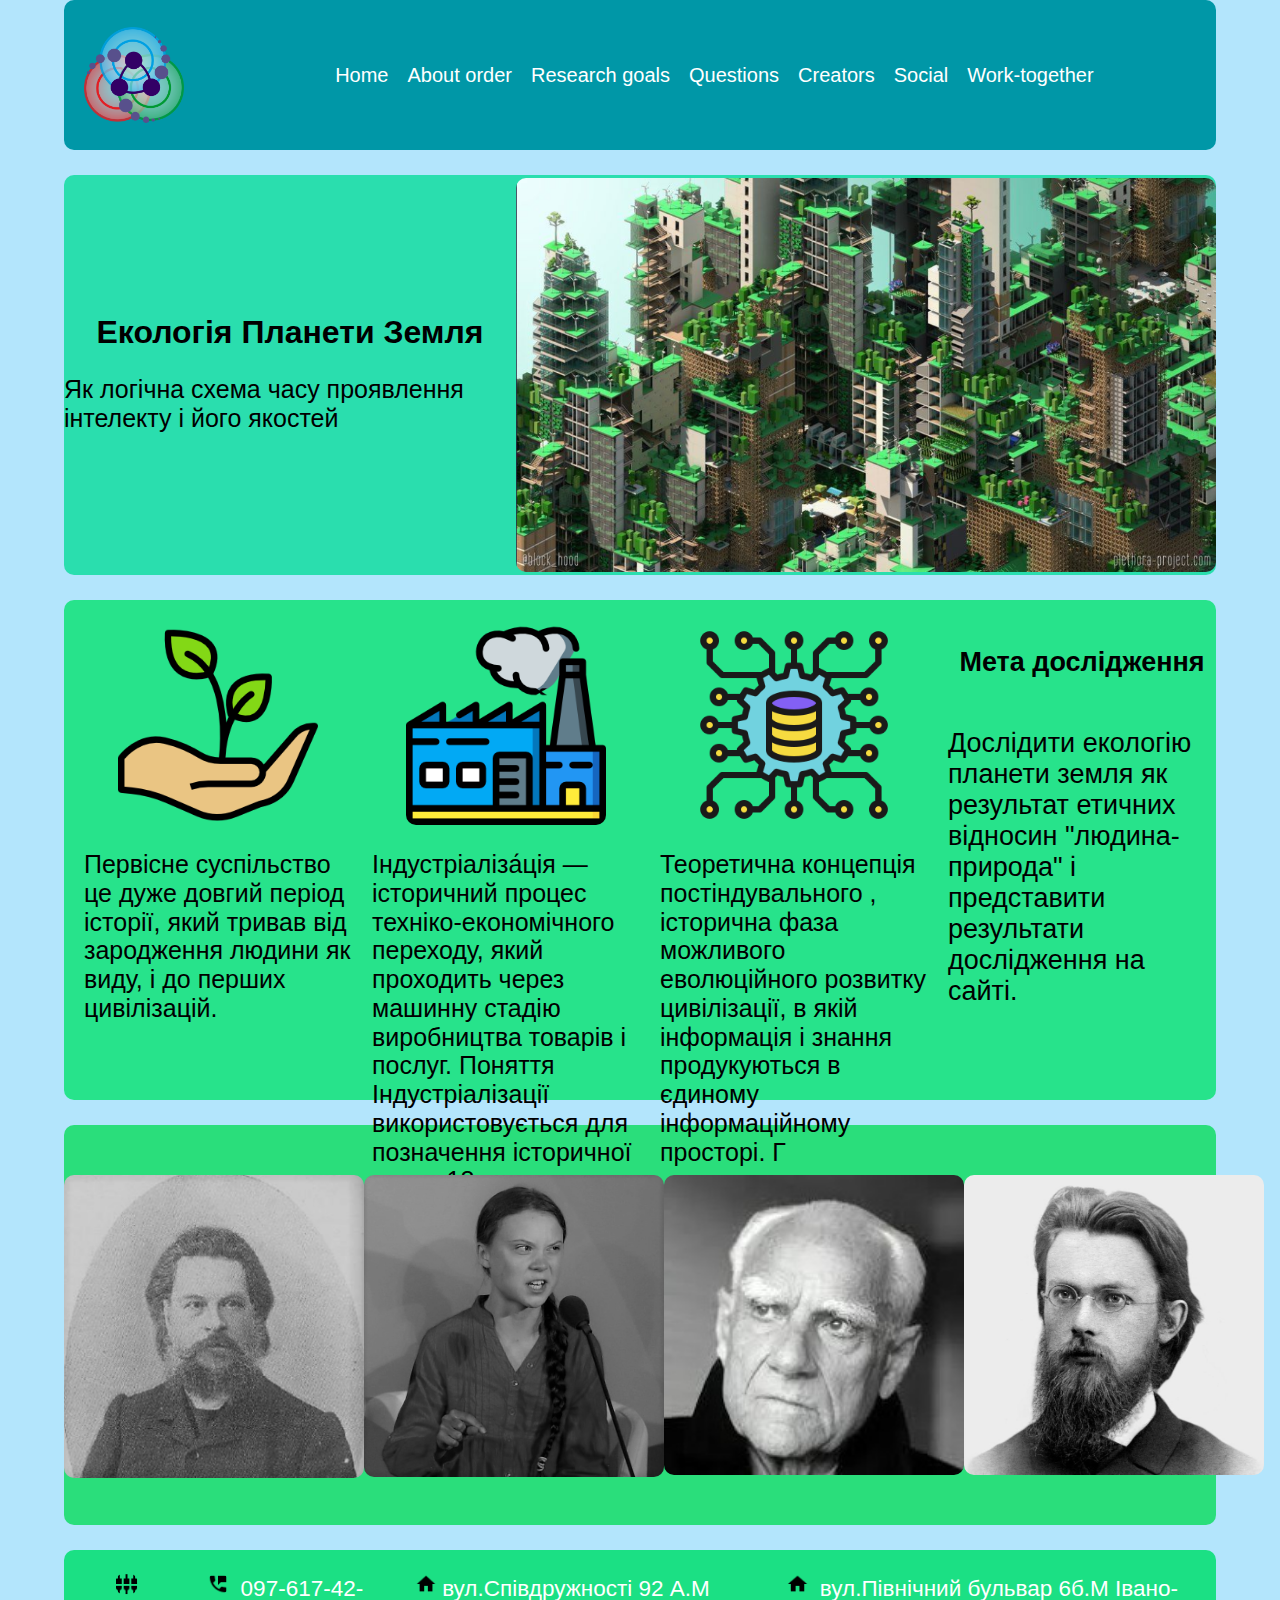
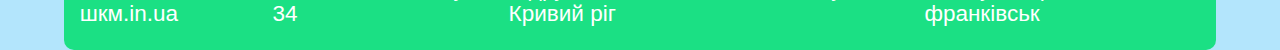
<file: index.html>
<!DOCTYPE html>
<html>
<head>
    <title>Ecology</title>
    <link rel="stylesheet" type="text/css" href="css/normalize.css">
    <link rel="stylesheet" type="text/css" href="css/style.css">
    <meta charset="utf-8">
    
</head>
<body>
    <div class="container">
        <header class="header">
            <img src="img/logo.png" class="logo" alt="">
            <nav class="menu">
                <button class="button-head"><a href="index.html">Home</a></button>
                <button class="button-head"><a href="page2.html">About order</a></button>
                <button class="button-head"><a href="page3.html">Research goals</a></button>
                <button class="button-head"><a href="page4.html">Questions</a></button>
                <button class="button-head"><a href="page5.html">Creators</a></button>
                <button class="button-head"><a href="page6.html">Social</a></button>
                <button class="button-head"><a href="future_town.html">Work-together</a></button>
            </nav>
        </header>
        <main class="main">
            <div class="text">
                <h1 class="h1">Екологія Планети Земля</h1>
                <p class="p">Як логічна схема часу проявлення інтелекту і його якостей</p>
            </div>
            <img src="img/city.png" class="city" alt="">
        </main>
        <div class="society">
            <div class="in-society">
                <img src="img/growth.png" class="img1" alt="">
                <p class="p">
                    Первісне суспільство це дуже довгий період історії, який тривав від зародження людини як виду, і до перших цивілізацій.
                </p>
            </div>
            <div class="in-society">
                <img src="img/factory.png" class="img1" alt="">
                <p class="p">
                   Індустріаліза́ція — історичний процес техніко-економічного переходу, який проходить через машинну стадію виробництва товарів і послуг. Поняття Індустріалізації використовується для позначення історичної епохи 18 ст.
                </p>
            </div>
            <div class="in-society">
                <img src="img/data-science.png" class="img1" alt="">
                <p class="p">
                   Теоретична концепція постіндувального , історична фаза можливого еволюційного розвитку цивілізації, в якій інформація і знання продукуються в єдиному інформаційному просторі. Г
                </p>
            </div>
            <div class="in-society">
                <h2 class="p1">Мета дослідження</h2>
                <p class="p1">
                    Дослідити екологію планети земля як результат етичних відносин "людина-природа" і представити результати дослідження на сайті.
                </p>
            </div>
        </div>
        <div class="down-main">
            <div class="cards">
                <div class="card">
                    <div class="front"><img src="img/dude2.png" class="in-card" alt=""> </div>
                    <div class="back"><span>тим часом саме степ , незайманий степ , ми ризикуємо втратити швидше за все - Іван Парфенович Бородін</span> </div>
                </div>
                <div class="card">
                    <div class="front"><img src="img/greta.jpg" class="in-card" alt=""></div>
                    <div class="back"><span>Ви зруйнували мені дитинство! - Грета Тунберг</span> </div>
                </div>
                <div class="card">
                    <div class="front"><img src="img/moravi.jpg" class="in-card" alt=""></div>
                    <div class="back"><span>Дорога цивілізації вимощена консервними бляшанками - Альберто Моравіа</span> </div>
                </div>
                <div class="card">
                    <div class="front"><img src="img/vernad.jpg" class="in-card" alt=""></div>
                    <div class="back"><span> Завдання людини полягає у завданні найможливішої користі оточуючим. - Володимир Вернадцький</span></div>
                </div>
                
            </div>
        </div>
        <footer class="footer">
            <button class="in-footer"><img src="img/site.png" class="footer-img" alt=""> <a href="шкм.in.ua" class="in-footer">шкм.in.ua</a></button>
            <button class="in-footer"><img src="img/phone.png" class="footer-img" alt=""> 097-617-42-34</button>
            <button class="in-footer"> <img src="img/home.png" class="footer-img" alt="">вул.Співдружності 92 А.М Кривий ріг</button>
            <button class="in-footer"><img src="img/home.png" class="footer-img" alt=""> вул.Північний бульвар 6б.М Івано-франківськ</button>
        </footer>
    </div>
</body>
</html>
</file>
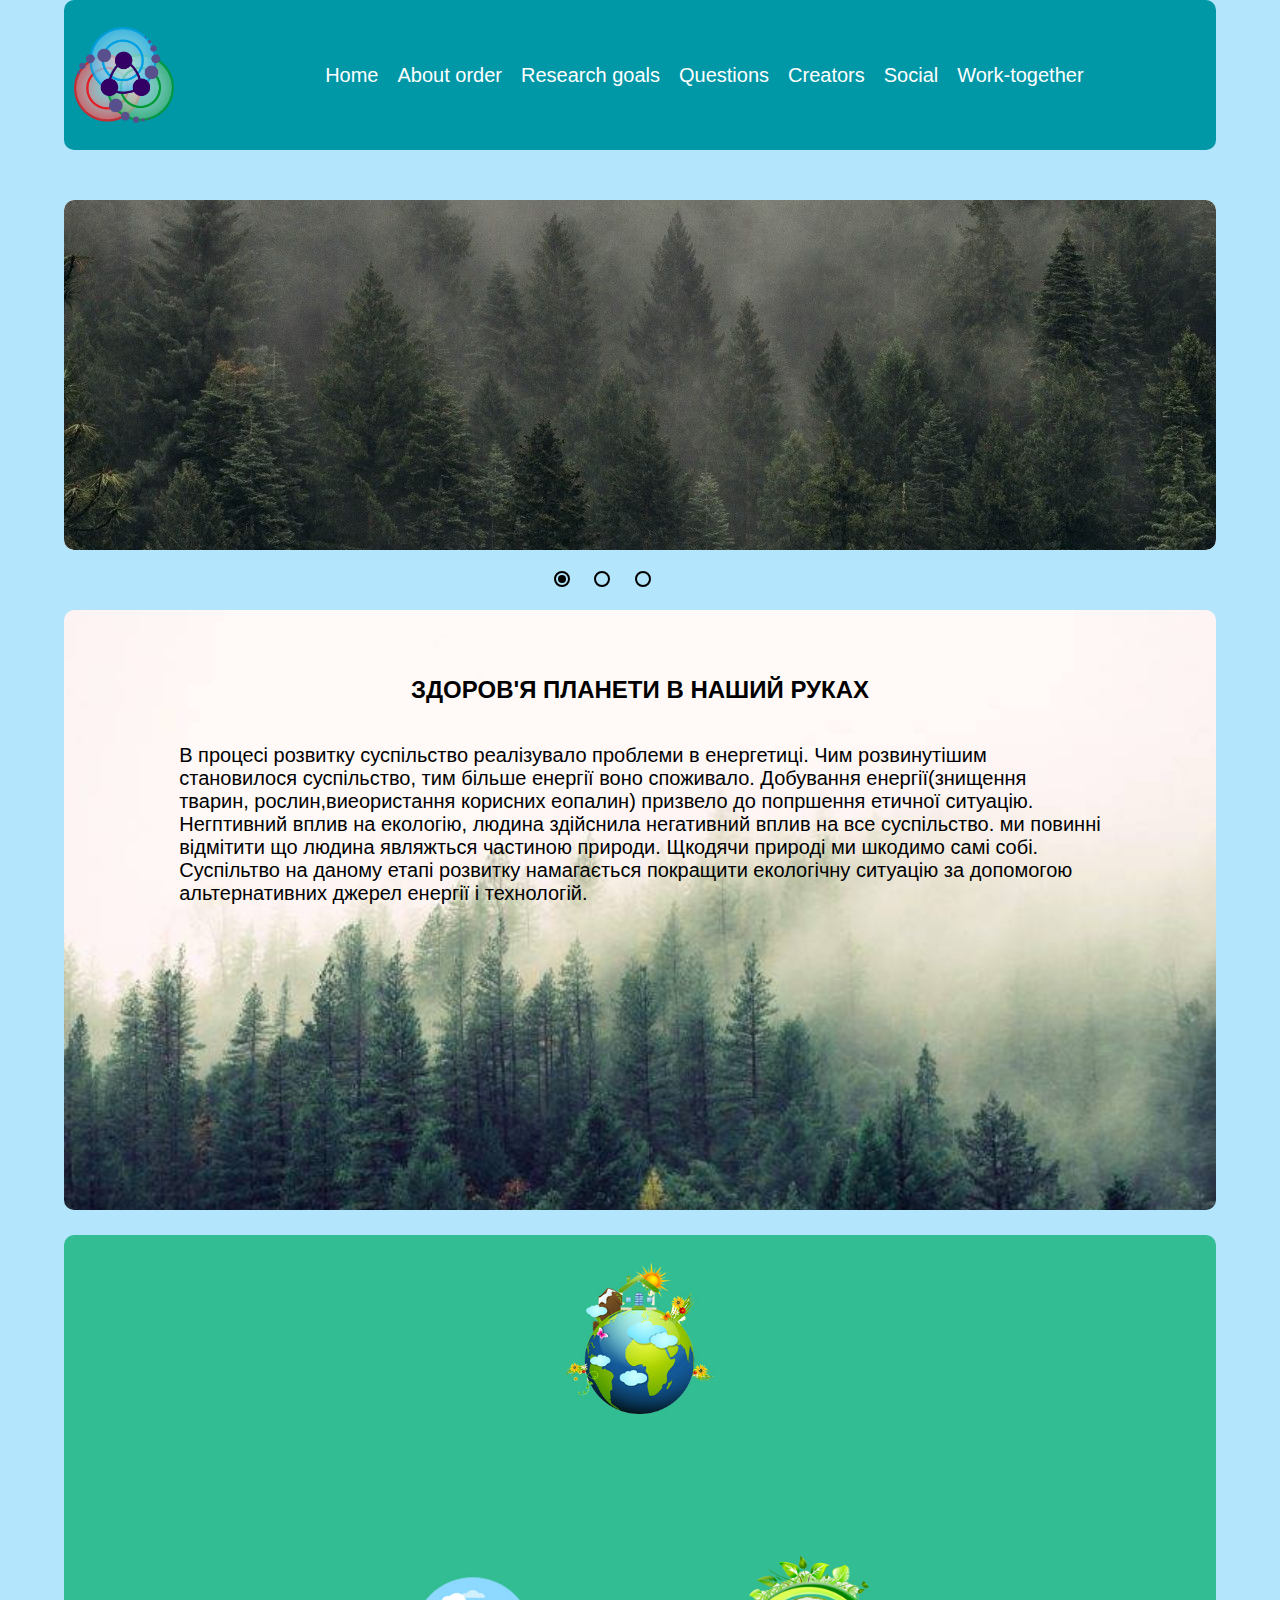
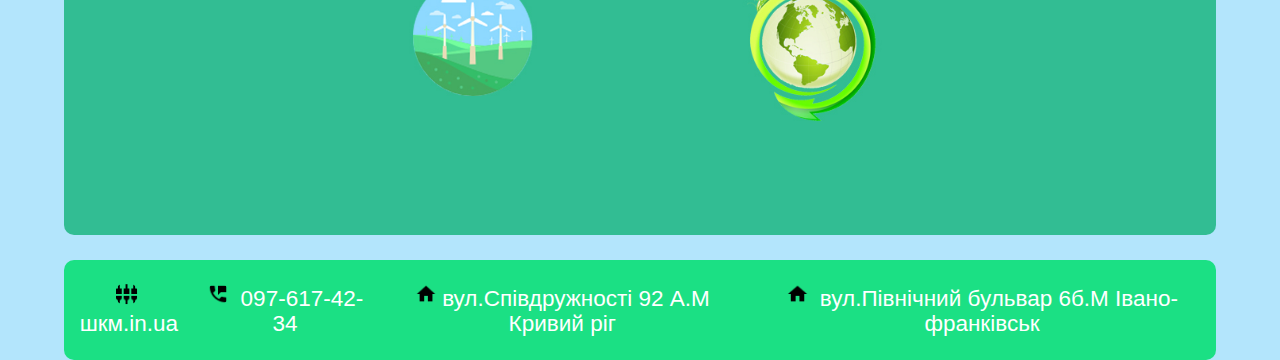
<file: page2.html>
<!DOCTYPE html>
<html>
<head>
    <title>Ecology</title>
    <link rel="stylesheet" type="text/css" href="css/normalize.css">
    <link rel="stylesheet" type="text/css" href="css/page2css.css">
    <meta charset="utf-8">
</head>
<body>
    <div class="container">
        <header class="header">
            <img src="img/logo.png" class="logo" alt="">
            <nav class="menu">
                <button class="button-head"><a href="index.html">Home</a></button>
                <button class="button-head"><a href="page2.html">About order</a></button>
                <button class="button-head"><a href="page3.html">Research goals</a></button>
                <button class="button-head"><a href="page4.html">Questions</a></button>
                <button class="button-head"><a href="page5.html">Creators</a></button>
                <button class="button-head"><a href="page6.html">Social</a></button>
                <button class="button-head"><a href="future_town.html">Work-together</a></button>
            </nav>
        </header>
        <div class="down-main">
            <div class="wrapper">
                <input type="radio" name="point" id="slide1" checked>
                <input type="radio" name="point" id="slide2">
                <input type="radio" name="point" id="slide3">
            <div class="slider">
                <div class="slides slide1"></div>
                <div class="slides slide2"></div>
                <div class="slides slide3"></div>
            </div>  
            <div class="controls">
                <label for="slide1"></label>
                <label for="slide2"></label>
                <label for="slide3"></label>
            </div>
        </div>
        <main class="main">
            <h2 class="h2">ЗДОРОВ'Я ПЛАНЕТИ В НАШИЙ РУКАХ</h2>
            <p class="in-main-p">В процесі розвитку суспільство реалізувало проблеми в енергетиці. Чим розвинутішим становилося суспільство, тим більше енергії воно споживало. Добування енергії(знищення тварин, рослин,виеористання корисних еопалин) призвело до попршення етичної ситуацію. Негптивний вплив на екологію, людина здійснила негативний вплив на все суспільство.
            ми повинні відмітити що людина являжться частиною природи. Щкодячи природі ми шкодимо самі собі. Суспільтво на даному етапі розвитку намагається покращити екологічну ситуацію за допомогою альтернативних джерел енергії і технологій. </p>
        </main>
        <div class="animation1">
            <div class="inanim">
                <img src="img/anim1.png" alt="" class="a1" >
                <img src="img/anim2.png" alt="" class="a2" >
                <img src="img/anim3.png" alt="" class="a3" >
            </div>
        </div>
        <footer class="footer">
            <button class="in-footer"><img src="img/site.png" class="footer-img" alt=""> <a href="шкм.in.ua" class="in-footer">шкм.in.ua</a></button>
            <button class="in-footer"><img src="img/phone.png" class="footer-img" alt=""> 097-617-42-34</button>
            <button class="in-footer"> <img src="img/home.png" class="footer-img" alt="">вул.Співдружності 92 А.М Кривий ріг</button>
            <button class="in-footer"><img src="img/home.png" class="footer-img" alt=""> вул.Північний бульвар 6б.М Івано-франківськ</button>
        </footer>
    </div>
</body>
</html>
</file>
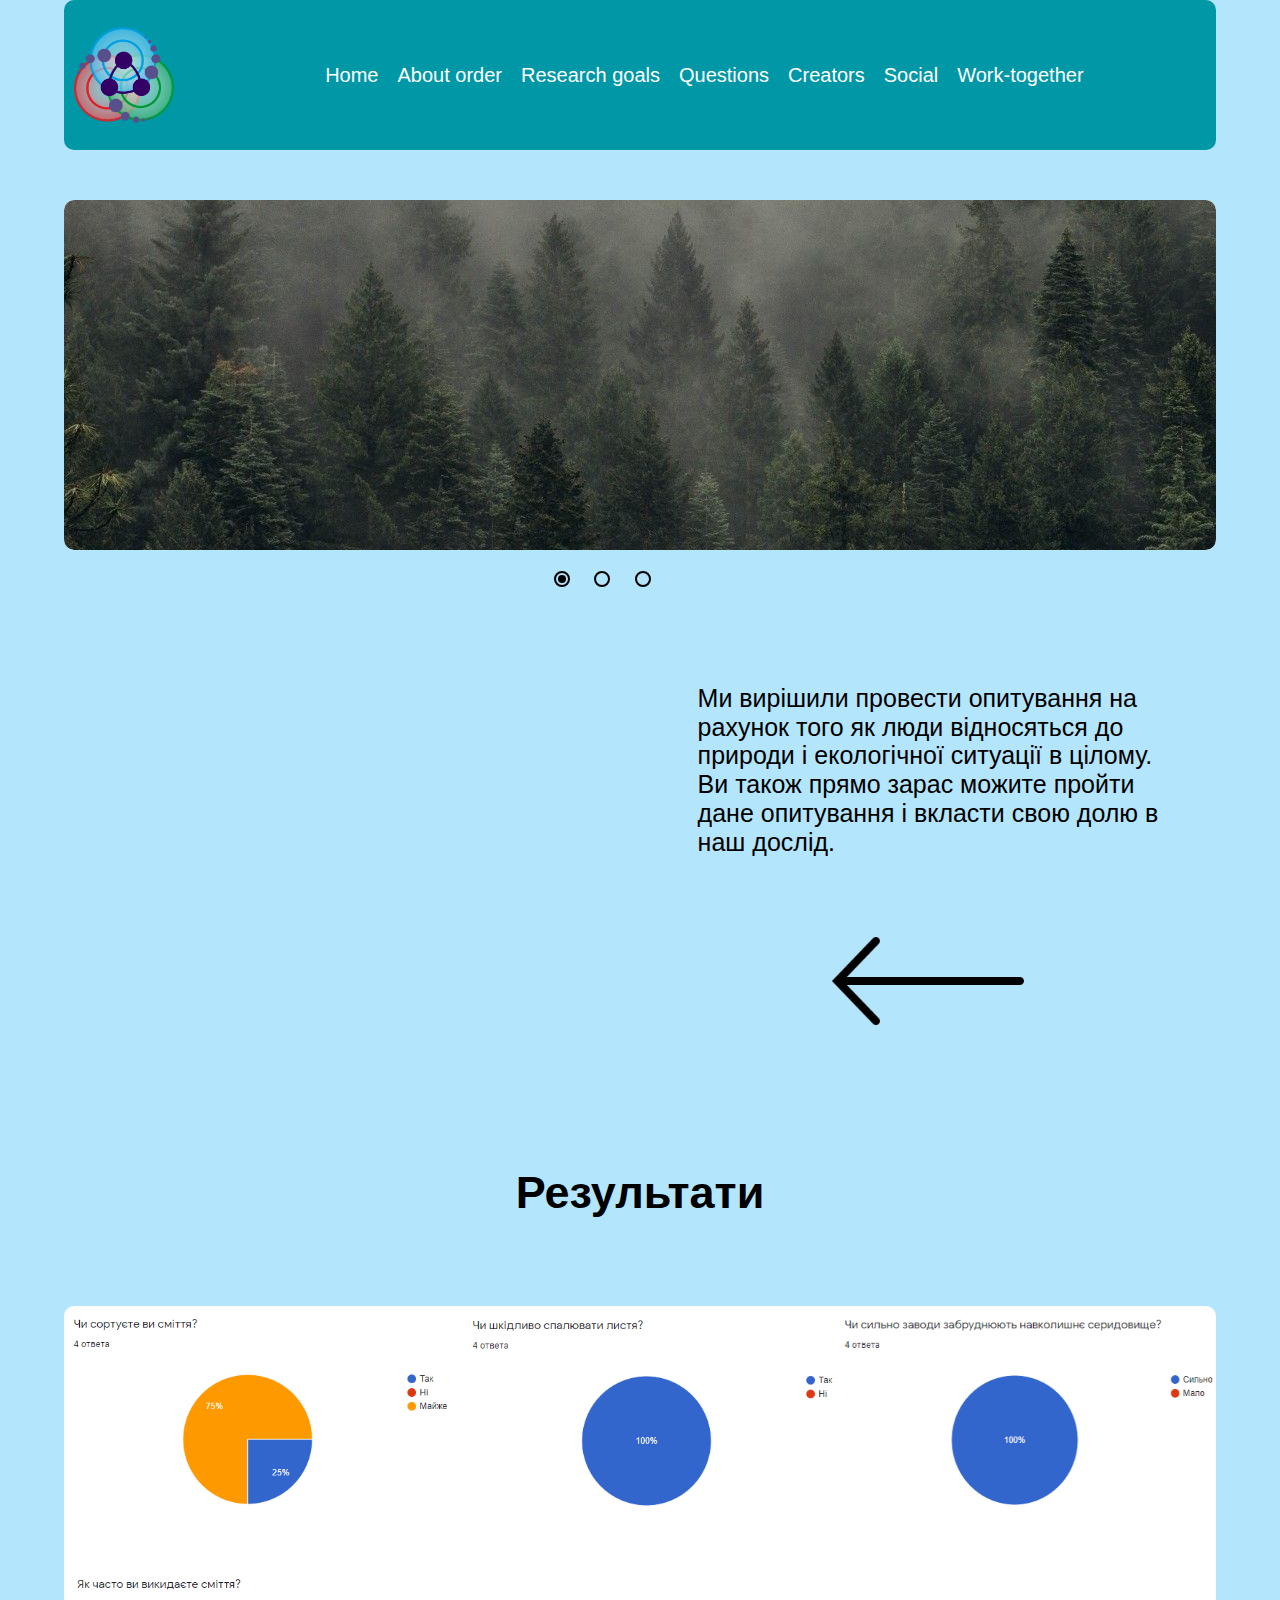
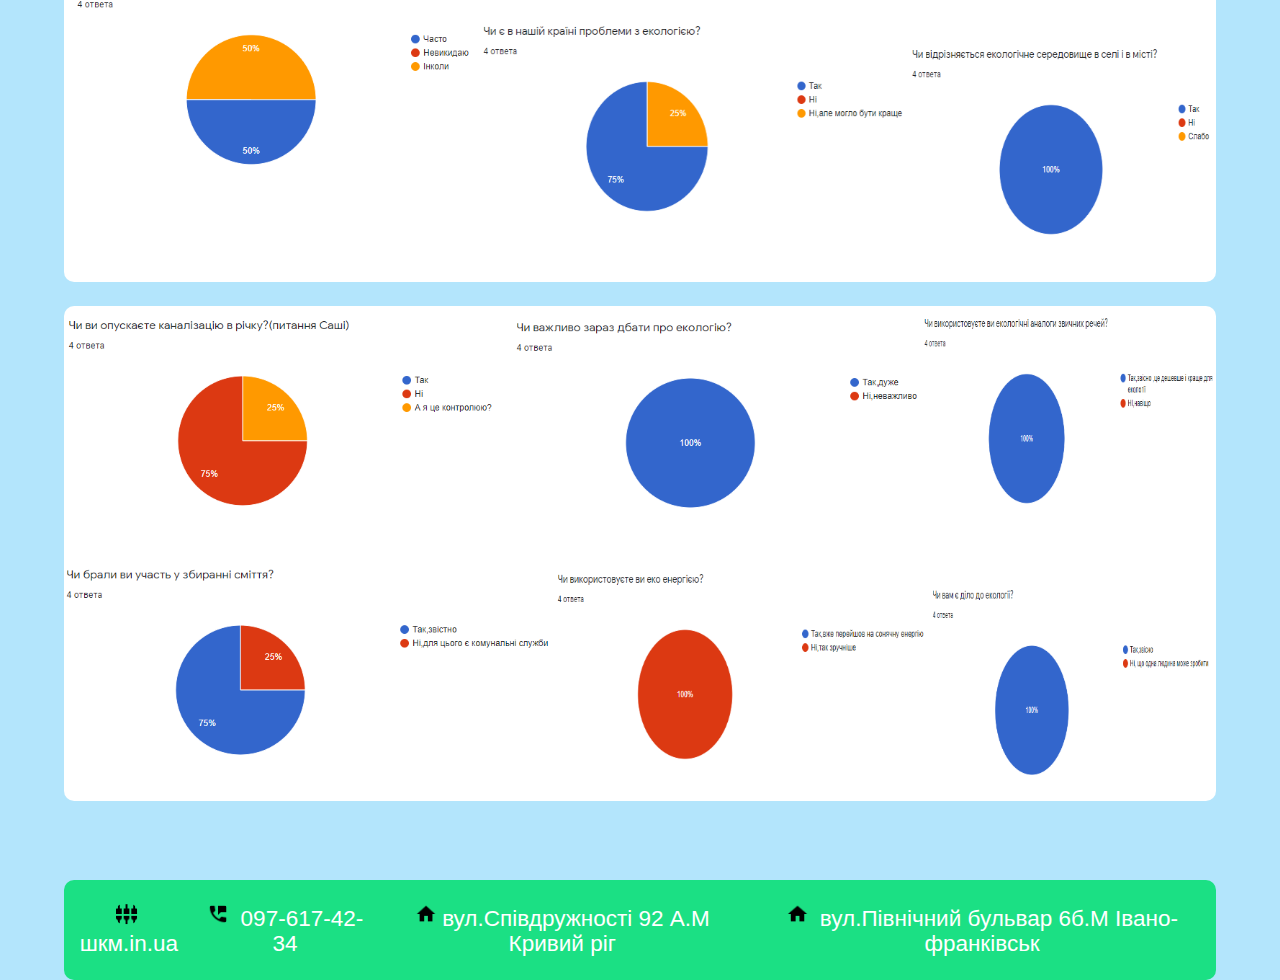
<file: page4.html>
<!DOCTYPE html>
<html lang="en">
<head>
	<meta charset="UTF-8">
	<title>page4</title>
	<link rel="stylesheet" type="text/css" href="css/normalize.css">
    <link rel="stylesheet" type="text/css" href="css/page4.css">
</head>
<body>
	<div class="container">
		<header class="header">
            <img src="img/logo.png" class="logo" alt="">
            <nav class="menu">
                <button class="button-head"><a href="index.html">Home</a></button>
                <button class="button-head"><a href="page2.html">About order</a></button>
                <button class="button-head"><a href="page3.html">Research goals</a></button>
                <button class="button-head"><a href="page4.html">Questions</a></button>
                <button class="button-head"><a href="page5.html">Creators</a></button>
                <button class="button-head"><a href="page6.html">Social</a></button>
                <button class="button-head"><a href="future_town.html">Work-together</a></button>
            </nav>
        </header>
        </header>
        <div class="down-main">
            <div class="wrapper">
                <input type="radio" name="point" id="slide1" checked>
                <input type="radio" name="point" id="slide2">
                <input type="radio" name="point" id="slide3">
            <div class="slider">
                <div class="slides slide1"></div>
                <div class="slides slide2"></div>
                <div class="slides slide3"></div>
            </div>  
            <div class="controls">
                <label for="slide1"></label>
                <label for="slide2"></label>
                <label for="slide3"></label>
            </div>
        </div>

		<div class="main-div">
			<main class="main">
                <div class="about-docs"><p class="p-main">Ми вирішили провести опитування на рахунок того як люди відносяться до природи і екологічної ситуації в цілому. Ви також прямо зарас можите пройти дане опитування і вкласти свою долю в наш дослід.</p>
                    <img src="img/arrow.png" alt="ggg">
                </div>
				<iframe src="https://docs.google.com/forms/d/e/1FAIpQLSec8XqFLnpKdzYXgOy6JkqPcl4YcC6Ma9u8cevLnDtMHJ1W8w/viewform?embedded=true" width="50%" height="500" frameborder="0" marginheight="0" marginwidth="0" class="docs">Загрузка…</iframe>
			</main>
            <div class="h2"><h2>Результати</h2></div>
			<div class="diagrams">
				<div class="dig-img">
					<img src="img/diag1.png" alt="">
				</div>
				<div class="dig-img2">
					<img src="img/diag2.png" alt="">
				</div>
			</div>
		</div>

        <footer class="footer">
            <button class="in-footer"><img src="img/site.png" class="footer-img" alt=""> <a href="шкм.in.ua" class="in-footer">шкм.in.ua</a></button>
            <button class="in-footer"><img src="img/phone.png" class="footer-img" alt=""> 097-617-42-34</button>
            <button class="in-footer"> <img src="img/home.png" class="footer-img" alt="">вул.Співдружності 92 А.М Кривий ріг</button>
            <button class="in-footer"><img src="img/home.png" class="footer-img" alt=""> вул.Північний бульвар 6б.М Івано-франківськ</button>
        </footer>
	</div>
</body>
</html>
</file>
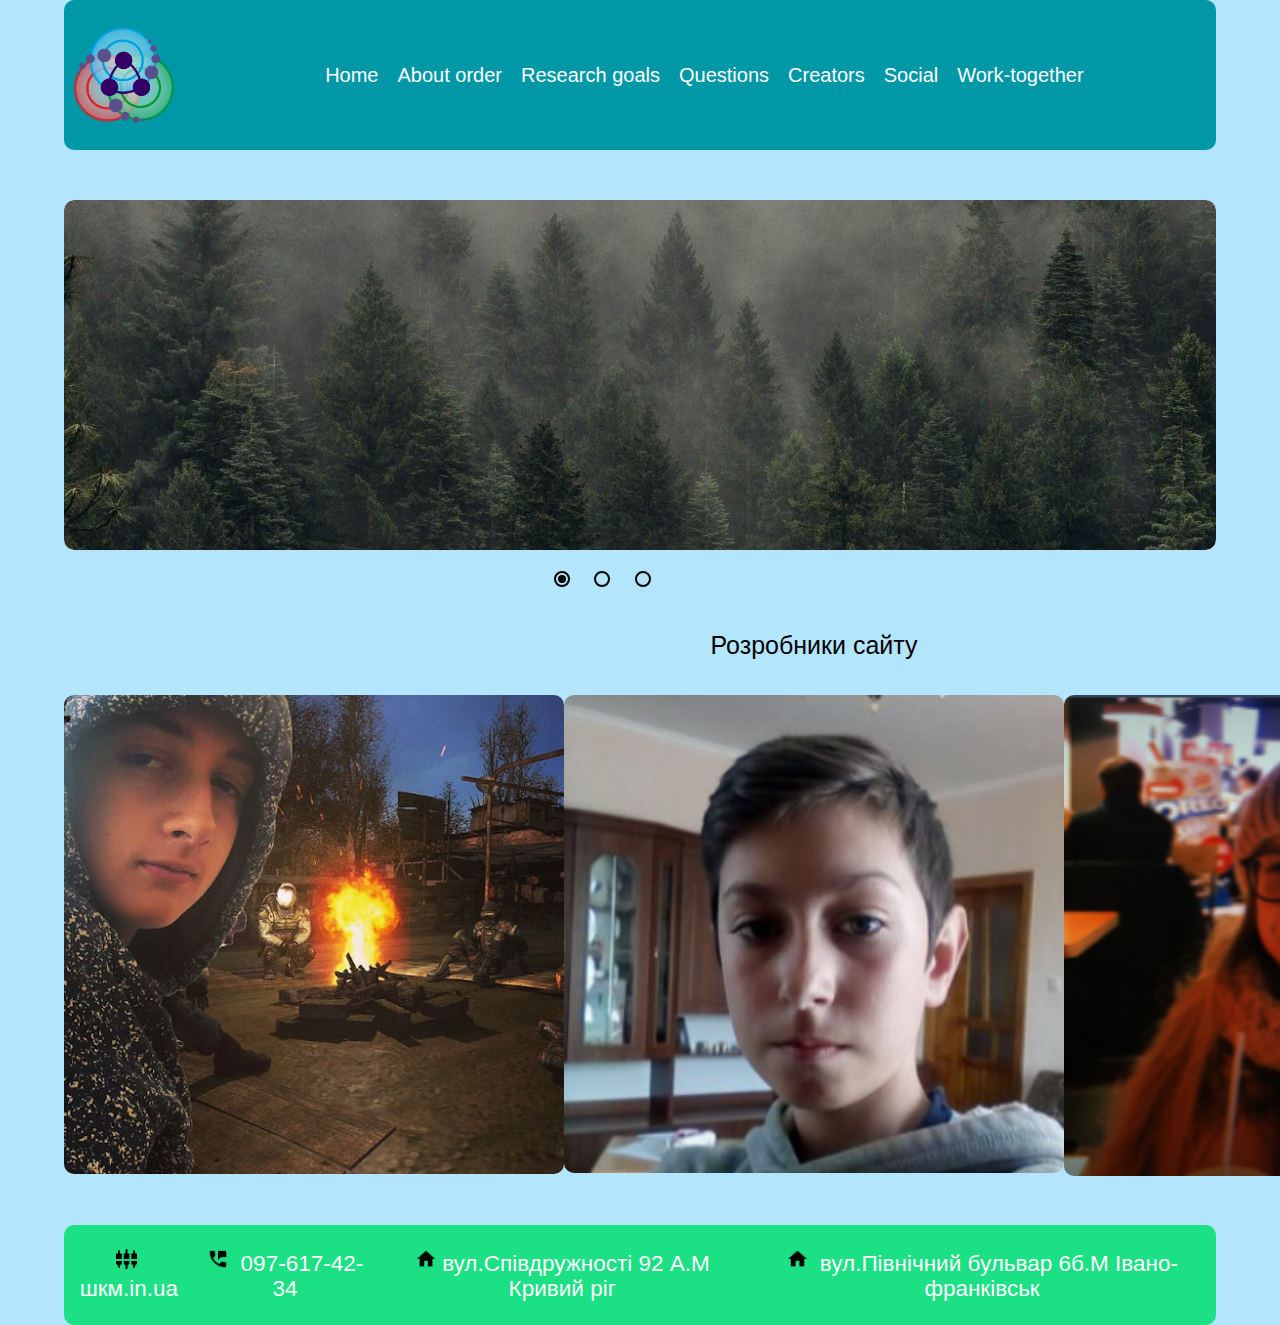
<file: page5.html>
<!DOCTYPE html>
<html lang="en">
<head>
	<meta charset="UTF-8">
	<title>page5</title>
	<link rel="stylesheet" type="text/css" href="css/normalize.css">
    <link rel="stylesheet" type="text/css" href="css/page5.css">
</head>
<body>
	<div class="container">
		<header class="header">
            <img src="img/logo.png" class="logo" alt="" >
            <nav class="menu">
                <button class="button-head"><a href="index.html">Home</a></button>
                <button class="button-head"><a href="page2.html">About order</a></button>
                <button class="button-head"><a href="page3.html">Research goals</a></button>
                <button class="button-head"><a href="page4.html">Questions</a></button>
                <button class="button-head"><a href="page5.html">Creators</a></button>
                <button class="button-head"><a href="page6.html">Social</a></button>
                <button class="button-head"><a href="future_town.html">Work-together</a></button>
            </nav>
        </header>
        <div class="down-main">
            <div class="wrapper">
                <input type="radio" name="point" id="slide1" checked>
                <input type="radio" name="point" id="slide2">
                <input type="radio" name="point" id="slide3">
            <div class="slider">
                <div class="slides slide1"></div>
                <div class="slides slide2"></div>
                <div class="slides slide3"></div>
            </div>  
            <div class="controls">
                <label for="slide1"></label>
                <label for="slide2"></label>
                <label for="slide3"></label>
            </div>
        </div>

		<div class="main-div">
			<main class="main">
                <div class="text"><p class="p"></p>Розробники сайту</div>
				<div class="cards">
                	<div class="card">
                    	<div class="front"><img src="img/denis.png" class="in-card" alt=""> </div>
                    	<div class="back"><span>Денис Максимів - народився 7 травня 2007 наразі проживаю в м. Івано-Франківськ. Я відвідую шкм для того щоб стати веб-програмістом у майбутньому. Виконую роль кодера.
						</span> </div>
                	</div>
                	<div class="card">
                    	<div class="front"><img src="img/sasha.png" class="in-card" alt=""></div>
                    	<div class="back"><span>Бойчук Олександр - народився в 2006 28 вересня на деякий час проживаю в селі. Навчаюся в шкм тому що хочу стати програмістом. Виконую роль копірайтера.
</span> </div>
                	</div>
                	<div class="card">
                    	<div class="front"><img src="img/khristia.png" class="in-card" alt=""></div>
                    	<div class="back"><span>Семанів Христина - народилась 7 березня 2008 наразі проживає в м. Івано-Франківськ. Відвідує ШКМ  томущо в майбутньому хоче стати дизайнером. Виконує роль копірайтера.</span> </div>
                </div>
            </div>
			</main>
		</div>

        <footer class="footer">
            <button class="in-footer"><img src="img/site.png" class="footer-img" alt=""> <a href="шкм.in.ua" class="in-footer">шкм.in.ua</a></button>
            <button class="in-footer"><img src="img/phone.png" class="footer-img" alt=""> 097-617-42-34</button>
            <button class="in-footer"> <img src="img/home.png" class="footer-img" alt="">вул.Співдружності 92 А.М Кривий ріг</button>
            <button class="in-footer"><img src="img/home.png" class="footer-img" alt=""> вул.Північний бульвар 6б.М Івано-франківськ</button>
        </footer>
	</div>
</body>
</html>
</file>
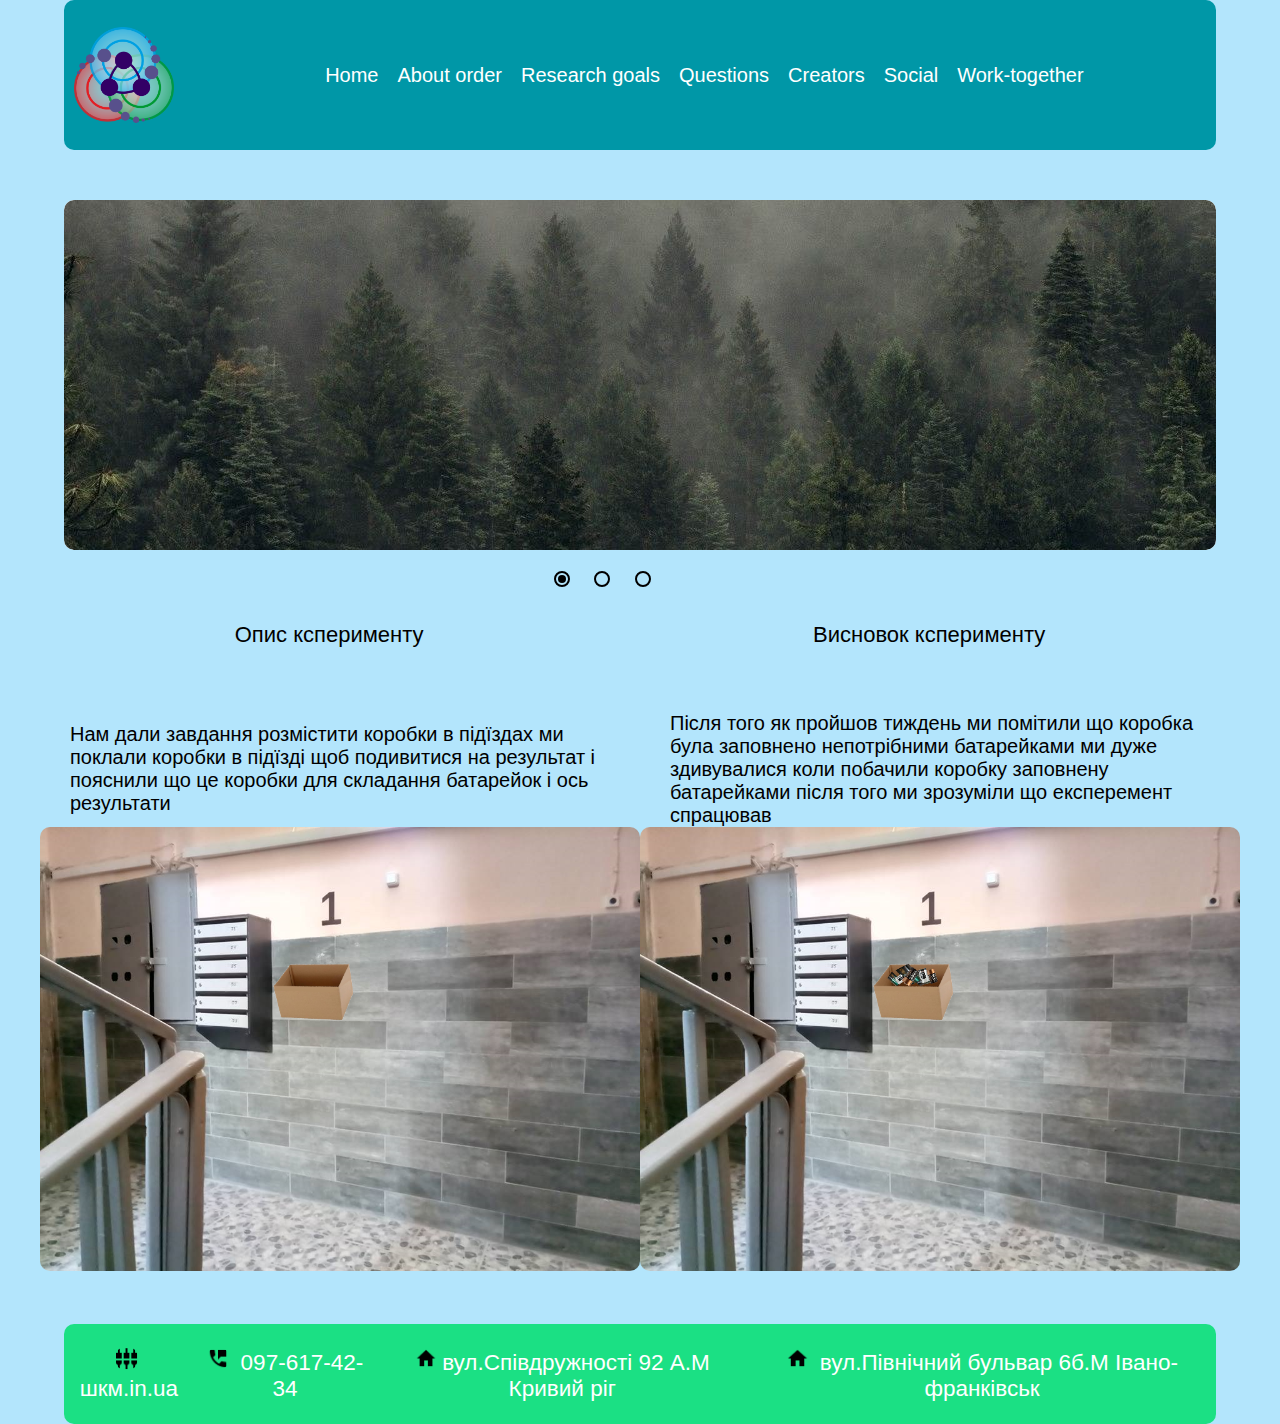
<file: page6.html>
<!DOCTYPE html>
<html lang="en">
<head>
	<meta charset="UTF-8">
	<title>page6</title>
	<link rel="stylesheet" type="text/css" href="css/normalize.css">
    <link rel="stylesheet" type="text/css" href="css/page6.css">
</head>
<body>
	<div class="container">
		<header class="header">
            <img src="img/logo.png" class="logo" alt="">
            <nav class="menu">
                <button class="button-head"><a href="index.html">Home</a></button>
                <button class="button-head"><a href="page2.html">About order</a></button>
                <button class="button-head"><a href="page3.html">Research goals</a></button>
                <button class="button-head"><a href="page4.html">Questions</a></button>
                <button class="button-head"><a href="page5.html">Creators</a></button>
                <button class="button-head"><a href="page6.html">Social</a></button>
                <button class="button-head"><a href="future_town.html">Work-together</a></button>
            </nav>
        </header>
        <div class="down-main">
            <div class="wrapper">
                <input type="radio" name="point" id="slide1" checked>
                <input type="radio" name="point" id="slide2">
                <input type="radio" name="point" id="slide3">
            <div class="slider">
                <div class="slides slide1"></div>
                <div class="slides slide2"></div>
                <div class="slides slide3"></div>
            </div>  
            <div class="controls">
                <label for="slide1"></label>
                <label for="slide2"></label>
                <label for="slide3"></label>
            </div>
        </div>

		<main class="main">
			<div class="exp">
				<p>Опис ксперименту</p>
				<p>Висновок ксперименту</p>
			</div>
			<div class="text">
				<p class="p">Нам дали завдання розмістити коробки в підїздах ми поклали коробки в підїзді щоб подивитися на результат і пояснили що це коробки для складання батарейок і ось результати</p>
				<p class="p">Після того як пройшов тиждень ми помітили що коробка була заповнено непотрібними батарейками ми дуже здивувалися коли побачили коробку заповнену батарейками після того ми зрозуміли що експеремент спрацював</p>
			</div>
			<div class="photos">
				<img src="img/do.png" alt="" class="photo">
				<img src="img/pisla.png" alt="" class="photo">
			</div>
		</main>
            
        <footer class="footer">
            <button class="in-footer"><img src="img/site.png" class="footer-img" alt=""> <a href="шкм.in.ua" class="in-footer">шкм.in.ua</a></button>
            <button class="in-footer"><img src="img/phone.png" class="footer-img" alt=""> 097-617-42-34</button>
            <button class="in-footer"> <img src="img/home.png" class="footer-img" alt="">вул.Співдружності 92 А.М Кривий ріг</button>
            <button class="in-footer"><img src="img/home.png" class="footer-img" alt=""> вул.Північний бульвар 6б.М Івано-франківськ</button>
        </footer>
	</div>
</body>
</html>
</file>
<file: css/style.css>
.container{
	width: 90%;
	font-family: arial;
}
*{
	border-radius: 10px;
}
body{
	display: flex;
	justify-content: center;
	background:#B3E5FC; 

}
.h1{
	display: flex;
	justify-content: center;
}
a{
	color: white;
	text-decoration: none;
	font-size: 20px;
}
img{
	width: 200px;
}
.menu{
	height: 100%;
	width: 80%;
	display: flex;
	justify-content: flex-end;
	align-items: center;
}
button{
	background: transparent;
	border: 1px solid transparent;
	color: white;
	margin-right: 5px;
	transition: 1s;
}
.button-head:hover{
	background: #29f04d;
}
.in-footer:hover{
	background: #B3E5FC;
	color: black;
}
.header{
	width: 100%;
	height: 150px;
	display: flex;

	align-items: center;
	background: #0097A7;
}
.logo{
	width: 100px;
	margin-left: 20px;
}
.city{
	width: 700px;
}
.main{
	display: flex;
	width: 100%;
	height: 400px;
	justify-content: space-around;
	align-items: center;
	margin-top: 25px;
	background:#2adeae;
}
.society{
	display: flex;
	justify-content: space-around;
	align-items: center;
	width: 100%;
	height: 500px;
	margin-top: 25px;
	background: #27e38b;
}
.in-society{
	width: 400px;
	height: 450px;
	display: flex;
	flex-direction: column;
	align-items: center;
	margin-left: 20px;
	font-size: 17px;
}
.p1{
	font-size: 27px;
}
h2{
	font-size: 20px;
}
.down-main{
	height: 400px;
	background: #2ade7b;
	display: flex;
	justify-content: space-around;
	align-items: center;
	margin-top: 25px;
}
.cards{
	display: flex;
	justify-content: space-around;
	align-items: center;

}
.card{
	position: relative;
	width: 300px;
	height: 300px;
	border-radius: 10px;
	perspective: 1000px;
}
span{
	margin-left: 20px;
	height: 100px;
	width: 200px;
	font-size: 20px;
}
.front{
	position: absolute;
}
.in-card{
	width: 300px;
	border-radius: 10px;
}
.back{
	background: #B3E5FC;
	width: 300px;
	height:300px;
	border-radius: 10px;
	transform: rotateY(180deg);
	display: flex;
	justify-content: center;
	align-items: center;
}
.front, .back{
	backface-visibility: hidden;
	transition: 1s;
}
.card:hover .front{transform: rotateY(180deg);}
.card:hover .back{transform: rotateY(360deg);}

.footer{
	width: 100%;
	height:100px;
	margin-top: 25px;
	display: flex;
	justify-content: space-around;
	align-items: center;
	background: #1be084;
}
.footer-img{
	width: 15px;
}
.p{
	font-size: 25px;
}
.footer-img{
	width: 22.5px;
	margin-right: 5px;
}
.in-footerr{
	font-size: 22.5px;
}
.in-footer{
	font-size: 22.5px;
}
</file>
<file: css/page2css.css>
.container{
	width: 90%;
	font-family: arial;
}
*{
	border-radius: 10px;
}
body{
	display: flex;
	justify-content: center;
	background:#B3E5FC; 

}
a{
	color: white;
	text-decoration: none;
	font-size: 20px;
}
img{
	width: 200px;
}
.menu{
	height: 100%;
	width: 80%;
	display: flex;
	justify-content: flex-end;
	align-items: center;
}
button{
	background: transparent;
	border: 1px solid transparent;
	color: white;
	margin-right: 5px;
	transition: 1s;
}
.button-head:hover{
	background: #29f04d;
}
.in-footer:hover{
	background: #B3E5FC;
	color: black;
}
.header{
	width: 100%;
	height: 150px;
	display: flex;

	align-items: center;
	background: #0097A7;
}
.logo{
	width: 100px;
	margin-left: 10px;
}
.down-main{
	display: flex;
	justify-content: center;
	align-items: center;
	margin-top: -50px;
	flex-direction: column;

}
.footer{
	width: 100%;
	height:100px;
	margin-top: 25px;
	display: flex;
	justify-content: space-around;
	align-items: center;
	background: #1be084;
}
.footer-img{
	width: 15px;
}
.main{
	width: 100%;
	height: 600px;
	display: flex;
	justify-content: center;
	align-items: center;
	flex-direction: column;
	background: url(../img/forest2.jpg) no-repeat;
	-webkit-background-size: cover;
	background-size: cover;
	margin-top: 60px;
}
.in-main-p{
	width: 80%;
	height: 400px;
	font-size: 20px;
}
.animation1{
	width: 100%;
	height: 600px;
	background: #32bd93;
	margin-top: 25px;
	display: flex;
	justify-content: center;
	align-items: center;
}

.wrapper {
	height: 350px;
	margin: 100px auto 0;
	position: relative;
	width: 100%;
}

.slider {
	background-color: #ddd;
	height: inherit;
	overflow: hidden;
	position: relative;
	width: inherit;
}
.wrapper > input {
	display: none;
}
.slides {
	height: inherit;
	position: absolute;
	width: inherit;
}

.slide1 { background: url(../img/forest.jpg) no-repeat; }
.slide2 { background: url(../img/forest3.jpg) no-repeat ; }
.slide3 { background: url(../img/eco2.jpg) no-repeat ; }


.wrapper .controls {
	left: 50%;
	margin-left: -98px;
	position: absolute;
}

.wrapper label {
	cursor: pointer;
	display: inline-block;
	height: 8px;
	margin: 25px 12px 0 16px;
	position: relative;
	width: 8px;
	-webkit-border-radius: 50%;
	-moz-border-radius: 50%;
	-o-border-radius: 50%;
	border-radius: 50%;
}

.wrapper label:after {
	border: 2px solid black;
	content: " ";
	display: block;
	height: 12px;
	left: -4px;
	position: absolute;
	top: -4px;
	width: 12px;
	-webkit-border-radius: 50%;
	-moz-border-radius: 50%;
	-o-border-radius: 50%;
	border-radius: 50%;
}

.wrapper label {
	cursor: pointer;
	display: inline-block;
	height: 8px;
	margin: 25px 12px 0 16px;
	position: relative;
	width: 8px;
	-webkit-border-radius: 50%;
	-moz-border-radius: 50%;
	-o-border-radius: 50%;
	border-radius: 50%;
	-webkit-transition: background ease-in-out .5s;
	-moz-transition: background ease-in-out .5s;
	-o-transition: background ease-in-out .5s;
	transition: background ease-in-out .5s;
}

.wrapper label:hover, 
#slide1:checked ~ .controls label:nth-of-type(1),
#slide2:checked ~ .controls label:nth-of-type(2),
#slide3:checked ~ .controls label:nth-of-type(3){
	background: black;
}

.slides {
	height: inherit;
	opacity: 0;
	position: absolute;
	width: inherit;
	z-index: 0;
	-webkit-transform: scale(1.5);
	-moz-transform: scale(1.5);
	-o-transform: scale(1.5);
	transform: scale(1.5);
	-webkit-transition: transform ease-in-out .5s, opacity ease-in-out .5s;
	-moz-transition: transform ease-in-out .5s, opacity ease-in-out .5s;
	-o-transition: transform ease-in-out .5s, opacity ease-in-out .5s;
	transition: transform ease-in-out .5s, opacity ease-in-out .5s;
}

#slide1:checked ~ .slider > .slide1,
#slide2:checked ~ .slider > .slide2,
#slide3:checked ~ .slider > .slide3{
	opacity: 1;
	z-index: 1;
	-webkit-transform: scale(1);
	-moz-transform: scale(1);
	-o-transform: scale(1);
	transform: scale(1);
}

.animation1{
	display: flex;
	align-items: center;
	justify-content: center;
}
.inanim{
	width: 600px;
	height: 550px;
	display: flex;
	justify-content: center;
	align-items: center;
	animation: anim 6s infinite ;
	margin-top: 10px;
	animation-timing-function: ease-out;

}
.inanim>img{
	width: 150px;
}
.a1,.a3{
	margin-top: 200px;
	margin-right: 20px;
	margin-left: 20px;
		border-radius: 50%;

	}
.a2{
	margin-top: -400px;
}
@keyframes anim{
	0%{transform: rotate(0deg);}
	25%{transform: rotate(115deg);}
	75%{transform: rotate(240deg);}
	100%{transform: rotate(360deg);}
}
.footer-img{
	width: 22.5px;
	margin-right: 5px;
}
.in-footerr{
	font-size: 22.5px;
}
.in-footer{
	font-size: 22.5px;
}
</file>
<file: css/page4.css>
.container{
	width: 90%;
	font-family: arial;
}
*{
	border-radius: 10px;
}
body{
	display: flex;
	justify-content: center;
	background:#B3E5FC; 

}
a{
	color: white;
	text-decoration: none;
	font-size: 20px;
}
.p-main{
	width: 80%;

	font-size: 25px;
}
.about-docs{
	width: 50%;
	height: 500px;
	display: flex;
	align-items: center;
	justify-content: center;
	flex-direction: column;
}
img{
	width: 200px;
}
.menu{
	height: 100%;
	width: 80%;
	display: flex;
	justify-content: flex-end;
	align-items: center;
}
button{
	background: transparent;
	border: 1px solid transparent;
	color: white;
	margin-right: 5px;
	transition: 1s;
}
.button-head:hover{
	background: #29f04d;
}
.in-footer:hover{
	background: #B3E5FC;
	color: black;
}
.header{
	width: 100%;
	height: 150px;
	display: flex;

	align-items: center;
	background: #0097A7;
}
.logo{
	width: 100px;
	margin-left: 10px;
}
.down-main{
	display: flex;
	justify-content: center;
	align-items: center;
	margin-top: -50px;
	flex-direction: column;

}

.footer{
	width: 100%;
	height:100px;
	margin-top: 25px;
	display: flex;
	justify-content: space-around;
	align-items: center;
	background: #1be084;
}
.footer-img{
	width: 15px;
}

.wrapper {
	height: 350px;
	margin: 100px auto 0;
	position: relative;
	width: 100%;
}

.slider {
	background-color: #ddd;
	height: inherit;
	overflow: hidden;
	position: relative;
	width: inherit;
}
.wrapper > input {
	display: none;
}
.slides {
	height: inherit;
	position: absolute;
	width: inherit;
}

.slide1 { background: url(../img/forest.jpg) no-repeat; }
.slide2 { background: url(../img/forest3.jpg) no-repeat ; }
.slide3 { background: url(../img/eco2.jpg) no-repeat ; }


.wrapper .controls {
	left: 50%;
	margin-left: -98px;
	position: absolute;
}

.wrapper label {
	cursor: pointer;
	display: inline-block;
	height: 8px;
	margin: 25px 12px 0 16px;
	position: relative;
	width: 8px;
	-webkit-border-radius: 50%;
	-moz-border-radius: 50%;
	-o-border-radius: 50%;
	border-radius: 50%;
}

.wrapper label:after {
	border: 2px solid black;
	content: " ";
	display: block;
	height: 12px;
	left: -4px;
	position: absolute;
	top: -4px;
	width: 12px;
	-webkit-border-radius: 50%;
	-moz-border-radius: 50%;
	-o-border-radius: 50%;
	border-radius: 50%;
}

.wrapper label {
	cursor: pointer;
	display: inline-block;
	height: 8px;
	margin: 25px 12px 0 16px;
	position: relative;
	width: 8px;
	-webkit-border-radius: 50%;
	-moz-border-radius: 50%;
	-o-border-radius: 50%;
	border-radius: 50%;
	-webkit-transition: background ease-in-out .5s;
	-moz-transition: background ease-in-out .5s;
	-o-transition: background ease-in-out .5s;
	transition: background ease-in-out .5s;
}

.wrapper label:hover, 
#slide1:checked ~ .controls label:nth-of-type(1),
#slide2:checked ~ .controls label:nth-of-type(2),
#slide3:checked ~ .controls label:nth-of-type(3){
	background: black;
}

.slides {
	height: inherit;
	opacity: 0;
	position: absolute;
	width: inherit;
	z-index: 0;
	-webkit-transform: scale(1.5);
	-moz-transform: scale(1.5);
	-o-transform: scale(1.5);
	transform: scale(1.5);
	-webkit-transition: transform ease-in-out .5s, opacity ease-in-out .5s;
	-moz-transition: transform ease-in-out .5s, opacity ease-in-out .5s;
	-o-transition: transform ease-in-out .5s, opacity ease-in-out .5s;
	transition: transform ease-in-out .5s, opacity ease-in-out .5s;
}

#slide1:checked ~ .slider > .slide1,
#slide2:checked ~ .slider > .slide2,
#slide3:checked ~ .slider > .slide3{
	opacity: 1;
	z-index: 1;
	-webkit-transform: scale(1);
	-moz-transform: scale(1);
	-o-transform: scale(1);
	transform: scale(1);
}
.footer-img{
	width: 22.5px;
	margin-right: 5px;
}
.in-footerr{
	font-size: 22.5px;
}
.in-footer{
	font-size: 22.5px;
}
.main-div{
	width: 100%;

	margin-top: 70px;
	margin-bottom: 50px;
	display: flex;
	flex-direction: column;
	justify-content: space-around;
	align-items: center;
}
.main{
	display: flex;
	justify-content: space-around;
	align-items: center;
	flex-direction: row-reverse;
	width: 100%;
	height: 500px;
}
.diagrams img{
	width: 100%;
}
.diagrams{
	margin-top: 50px;
}
.dig-img2{
	margin-top: 20px;
}
.h2{
	margin-top: 10px;
	font-size: 30px;
}
</file>
<file: css/page5.css>
.container{
	width: 90%;
	font-family: arial;
}
*{
	border-radius: 10px;
}
body{
	display: flex;
	justify-content: center;
	background:#B3E5FC; 

}
a{
	color: white;
	text-decoration: none;
	font-size: 20px;
}
img{
	width: 200px;
}
.menu{
	height: 100%;
	width: 80%;
	display: flex;
	justify-content: flex-end;
	align-items: center;
}
button{
	background: transparent;
	border: 1px solid transparent;
	color: white;
	margin-right: 5px;
	transition: 1s;
}
.button-head:hover{
	background: #29f04d;
}
.in-footer:hover{
	background: #B3E5FC;
	color: black;
}
.header{
	width: 100%;
	height: 150px;
	display: flex;

	align-items: center;
	background: #0097A7;
}
.logo{
	width: 100px;
	margin-left: 10px;
}
.down-main{
	display: flex;
	justify-content: center;
	align-items: center;
	margin-top: -50px;
	flex-direction: column;

}

.footer{
	width: 100%;
	height:100px;
	margin-top: 25px;
	display: flex;
	justify-content: space-around;
	align-items: center;
	background: #1be084;
}
.footer-img{
	width: 15px;
}

.wrapper {
	height: 350px;
	margin: 100px auto 0;
	position: relative;
	width: 100%;
}

.slider {
	background-color: #ddd;
	height: inherit;
	overflow: hidden;
	position: relative;
	width: inherit;
}
.wrapper > input {
	display: none;
}
.slides {
	height: inherit;
	position: absolute;
	width: inherit;
}

.slide1 { background: url(../img/forest.jpg) no-repeat; }
.slide2 { background: url(../img/forest3.jpg) no-repeat ; }
.slide3 { background: url(../img/eco2.jpg) no-repeat ; }


.wrapper .controls {
	left: 50%;
	margin-left: -98px;
	position: absolute;
}

.wrapper label {
	cursor: pointer;
	display: inline-block;
	height: 8px;
	margin: 25px 12px 0 16px;
	position: relative;
	width: 8px;
	-webkit-border-radius: 50%;
	-moz-border-radius: 50%;
	-o-border-radius: 50%;
	border-radius: 50%;
}

.wrapper label:after {
	border: 2px solid black;
	content: " ";
	display: block;
	height: 12px;
	left: -4px;
	position: absolute;
	top: -4px;
	width: 12px;
	-webkit-border-radius: 50%;
	-moz-border-radius: 50%;
	-o-border-radius: 50%;
	border-radius: 50%;
}

.wrapper label {
	cursor: pointer;
	display: inline-block;
	height: 8px;
	margin: 25px 12px 0 16px;
	position: relative;
	width: 8px;
	-webkit-border-radius: 50%;
	-moz-border-radius: 50%;
	-o-border-radius: 50%;
	border-radius: 50%;
	-webkit-transition: background ease-in-out .5s;
	-moz-transition: background ease-in-out .5s;
	-o-transition: background ease-in-out .5s;
	transition: background ease-in-out .5s;
}

.wrapper label:hover, 
#slide1:checked ~ .controls label:nth-of-type(1),
#slide2:checked ~ .controls label:nth-of-type(2),
#slide3:checked ~ .controls label:nth-of-type(3){
	background: black;
}

.slides {
	height: inherit;
	opacity: 0;
	position: absolute;
	width: inherit;
	z-index: 0;
	-webkit-transform: scale(1.5);
	-moz-transform: scale(1.5);
	-o-transform: scale(1.5);
	transform: scale(1.5);
	-webkit-transition: transform ease-in-out .5s, opacity ease-in-out .5s;
	-moz-transition: transform ease-in-out .5s, opacity ease-in-out .5s;
	-o-transition: transform ease-in-out .5s, opacity ease-in-out .5s;
	transition: transform ease-in-out .5s, opacity ease-in-out .5s;
}

#slide1:checked ~ .slider > .slide1,
#slide2:checked ~ .slider > .slide2,
#slide3:checked ~ .slider > .slide3{
	opacity: 1;
	z-index: 1;
	-webkit-transform: scale(1);
	-moz-transform: scale(1);
	-o-transform: scale(1);
	transform: scale(1);
}
.footer-img{
	width: 22.5px;
	margin-right: 5px;
}
.in-footerr{
	font-size: 22.5px;
}
.in-footer{
	font-size: 22.5px;
}
.cards{
	display: flex;
	justify-content: space-around;
	align-items: center;

}
.card{
	position: relative;
	width: 500px;
	height: 500px;
	border-radius: 10px;
	perspective: 1000px;
}
span{
	margin-left: 20px;
	height: 300px;
	width: 400px;
	font-size: 25px;
}
.front{
	position: absolute;
}
.in-card{
	width: 500px;
	border-radius: 10px;
}
.back{
	background: #1be086;
	width: 500px;
	height:480px;
	border-radius: 10px;
	transform: rotateY(180deg);
	display: flex;
	justify-content: center;
	align-items: center;
}
.front, .back{
	backface-visibility: hidden;
	transition: 1s;
}
.card:hover .front{transform: rotateY(180deg);}
.card:hover .back{transform: rotateY(360deg);}

.main-div{
	width: 100%;
	height: 500px;
	margin-top: 50px;
	margin-bottom: 100px;
	display: flex;
	justify-content: space-around;
	align-items: center;

}
.text{
	display: flex;
	align-items: center;
	justify-content: center;
	font-size: 25px;
	height: 100px;
	margin-top: 90px;
}
</file>
<file: css/page6.css>
.container{
	width: 90%;
	font-family: arial;
}
*{
	border-radius: 10px;
}
body{
	display: flex;
	justify-content: center;
	background:#B3E5FC; 

}
a{
	color: white;
	text-decoration: none;
	font-size: 20px;
}
img{
	width: 200px;
}
.menu{
	height: 100%;
	width: 80%;
	display: flex;
	justify-content: flex-end;
	align-items: center;
}
button{
	background: transparent;
	border: 1px solid transparent;
	color: white;
	margin-right: 5px;
	transition: 1s;
}
.button-head:hover{
	background: #29f04d;
}
.in-footer:hover{
	background: #B3E5FC;
	color: black;
}
.header{
	width: 100%;
	height: 150px;
	display: flex;

	align-items: center;
	background: #0097A7;
}
.logo{
	width: 100px;
	margin-left: 10px;
}
.down-main{
	display: flex;
	justify-content: center;
	align-items: center;
	margin-top: -50px;
	flex-direction: column;

}

.footer{
	width: 100%;
	height:100px;
	margin-top: 25px;
	display: flex;
	justify-content: space-around;
	align-items: center;
	background: #1be084;
}
.footer-img{
	width: 15px;
}

.wrapper {
	height: 350px;
	margin: 100px auto 0;
	position: relative;
	width: 100%;
}

.slider {
	background-color: #ddd;
	height: inherit;
	overflow: hidden;
	position: relative;
	width: inherit;
}
.wrapper > input {
	display: none;
}
.slides {
	height: inherit;
	position: absolute;
	width: inherit;
}

.slide1 { background: url(../img/forest.jpg) no-repeat; }
.slide2 { background: url(../img/forest3.jpg) no-repeat ; }
.slide3 { background: url(../img/eco2.jpg) no-repeat ; }


.wrapper .controls {
	left: 50%;
	margin-left: -98px;
	position: absolute;
}

.wrapper label {
	cursor: pointer;
	display: inline-block;
	height: 8px;
	margin: 25px 12px 0 16px;
	position: relative;
	width: 8px;
	-webkit-border-radius: 50%;
	-moz-border-radius: 50%;
	-o-border-radius: 50%;
	border-radius: 50%;
}

.wrapper label:after {
	border: 2px solid black;
	content: " ";
	display: block;
	height: 12px;
	left: -4px;
	position: absolute;
	top: -4px;
	width: 12px;
	-webkit-border-radius: 50%;
	-moz-border-radius: 50%;
	-o-border-radius: 50%;
	border-radius: 50%;
}

.wrapper label {
	cursor: pointer;
	display: inline-block;
	height: 8px;
	margin: 25px 12px 0 16px;
	position: relative;
	width: 8px;
	-webkit-border-radius: 50%;
	-moz-border-radius: 50%;
	-o-border-radius: 50%;
	border-radius: 50%;
	-webkit-transition: background ease-in-out .5s;
	-moz-transition: background ease-in-out .5s;
	-o-transition: background ease-in-out .5s;
	transition: background ease-in-out .5s;
}

.wrapper label:hover, 
#slide1:checked ~ .controls label:nth-of-type(1),
#slide2:checked ~ .controls label:nth-of-type(2),
#slide3:checked ~ .controls label:nth-of-type(3){
	background: black;
}

.slides {
	height: inherit;
	opacity: 0;
	position: absolute;
	width: inherit;
	z-index: 0;
	-webkit-transform: scale(1.5);
	-moz-transform: scale(1.5);
	-o-transform: scale(1.5);
	transform: scale(1.5);
	-webkit-transition: transform ease-in-out .5s, opacity ease-in-out .5s;
	-moz-transition: transform ease-in-out .5s, opacity ease-in-out .5s;
	-o-transition: transform ease-in-out .5s, opacity ease-in-out .5s;
	transition: transform ease-in-out .5s, opacity ease-in-out .5s;
}

#slide1:checked ~ .slider > .slide1,
#slide2:checked ~ .slider > .slide2,
#slide3:checked ~ .slider > .slide3{
	opacity: 1;
	z-index: 1;
	-webkit-transform: scale(1);
	-moz-transform: scale(1);
	-o-transform: scale(1);
	transform: scale(1);
}
.footer-img{
	width: 22.5px;
	margin-right: 5px;
}
.in-footerr{
	font-size: 22.5px;
}
.in-footer{
	font-size: 22.5px;
}
.main{
	display: flex;
	justify-content: center;
	align-items: center;
	flex-direction: column;
	margin-top: 50px;
	margin-bottom: 100px;
}
.text{
	display: flex;
	align-items: center;
	justify-content: space-around;
	width: 100%;
	height: 200px;
	font-size: 20px;
}
.p{
	width: 45%;
}
.photos{
	display: flex;
	align-items: center;
	justify-content: space-around;
	width: 100%;
	height: 300px;
	margin-top: 30px;
}
.photo{
	width: 600px;
	z-index: 1;
}
.exp{
	display: flex;
	align-items: center;
	justify-content: space-around;
	width: 100%;
	font-size: 22px;
}
.aftexp{
	display: flex;
	align-items: center;
	justify-content: space-around;
	width: 100%;
	font-size: 22px;
	margin-bottom: 20px;
	z-index: 2;
}
</file>
